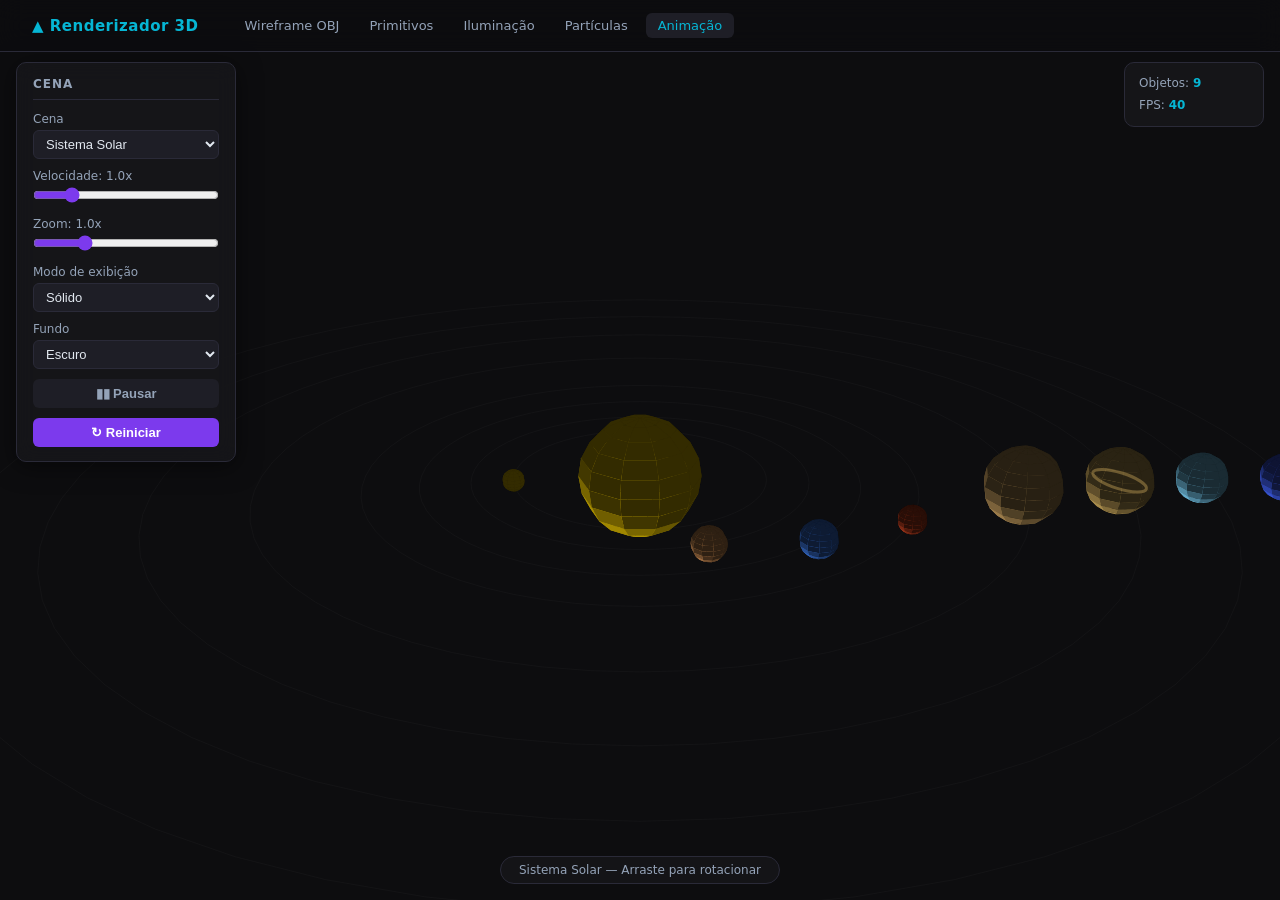
<file: animacao.html>
<!DOCTYPE html>
<html lang="pt-BR">
<head>
<meta charset="UTF-8">
<meta name="viewport" content="width=device-width, initial-scale=1.0">
<title>Animação — Renderizador 3D</title>
<link rel="stylesheet" href="style.css">
</head>
<body>

<nav class="navbar">
  <a href="index.html" class="brand">&#9650; Renderizador 3D</a>
  <a href="wireframe.html">Wireframe OBJ</a>
  <a href="primitivos.html">Primitivos</a>
  <a href="iluminacao.html">Iluminação</a>
  <a href="particulas.html">Partículas</a>
  <a href="animacao.html" class="active">Animação</a>
</nav>

<div class="panel" style="top:62px; left:16px; width:220px;">
  <h3>Cena</h3>

  <label>Cena</label>
  <select id="sceneSelect">
    <option value="solar">Sistema Solar</option>
    <option value="dna">Hélice de DNA</option>
    <option value="cubes">Cubos em Órbita</option>
    <option value="wave">Onda de Esferas</option>
    <option value="clock">Relógio 3D</option>
  </select>

  <label>Velocidade: <span id="speedVal">1.0</span>x</label>
  <input type="range" id="speedSlider" min="0.1" max="5" step="0.1" value="1">

  <label>Zoom: <span id="zoomVal">1.0</span>x</label>
  <input type="range" id="zoomSlider" min="0.3" max="3" step="0.05" value="1">

  <label>Modo de exibição</label>
  <select id="displayMode">
    <option value="solid">Sólido</option>
    <option value="wireframe">Wireframe</option>
    <option value="both">Ambos</option>
  </select>

  <label>Fundo</label>
  <select id="bgSelect">
    <option value="dark">Escuro</option>
    <option value="stars">Estrelas</option>
    <option value="grid">Grade</option>
  </select>

  <button id="pauseBtn" class="secondary">&#9646;&#9646; Pausar</button>
  <button id="resetBtn">&#8635; Reiniciar</button>
</div>

<div class="stats">
  Objetos: <span id="statObjs">0</span><br>
  FPS: <span id="statFps">0</span>
</div>

<div class="canvas-wrap">
  <canvas id="canvas"></canvas>
</div>

<div class="badge" id="badge">Sistema Solar — Arraste para rotacionar</div>

<script>
const canvas = document.getElementById("canvas");
const ctx = canvas.getContext("2d");

function resize() {
  canvas.width = canvas.parentElement.clientWidth;
  canvas.height = canvas.parentElement.clientHeight;
}
resize();
window.addEventListener("resize", resize);

let rotX = 0.4, rotY = 0;
let dragging = false, lastX = 0, lastY = 0;
let fps = 0, lastTime = performance.now(), frameCount = 0;
let time = 0;
let paused = false;
let stars = [];

const sceneSelect  = document.getElementById("sceneSelect");
const speedSlider  = document.getElementById("speedSlider");
const zoomSlider   = document.getElementById("zoomSlider");
const displayMode  = document.getElementById("displayMode");
const bgSelect     = document.getElementById("bgSelect");
const pauseBtn     = document.getElementById("pauseBtn");
const resetBtn     = document.getElementById("resetBtn");

function bindSlider(el, spanId, dec=1) {
  el.addEventListener("input", () => {
    document.getElementById(spanId).textContent = parseFloat(el.value).toFixed(dec);
  });
}
bindSlider(speedSlider, "speedVal");
bindSlider(zoomSlider,  "zoomVal");

sceneSelect.addEventListener("change", () => {
  time = 0;
  document.getElementById("badge").textContent = sceneSelect.options[sceneSelect.selectedIndex].text + " — Arraste para rotacionar";
});

pauseBtn.addEventListener("click", () => {
  paused = !paused;
  pauseBtn.textContent = paused ? "▶ Continuar" : "⏸ Pausar";
  pauseBtn.style.background = paused ? "var(--accent)" : "";
  pauseBtn.style.color = paused ? "#fff" : "";
});

resetBtn.addEventListener("click", () => { time = 0; rotX = 0.4; rotY = 0; });

canvas.addEventListener("mousedown", e => { dragging=true; lastX=e.clientX; lastY=e.clientY; });
window.addEventListener("mouseup", () => { dragging=false; });
window.addEventListener("mousemove", e => {
  if (!dragging) return;
  rotY += (e.clientX-lastX)*0.01;
  rotX += (e.clientY-lastY)*0.01;
  lastX=e.clientX; lastY=e.clientY;
});
canvas.addEventListener("wheel", e => {
  e.preventDefault();
  let z = parseFloat(zoomSlider.value);
  z *= e.deltaY > 0 ? 0.95 : 1.05;
  z = Math.max(0.3, Math.min(3, z));
  zoomSlider.value = z;
  document.getElementById("zoomVal").textContent = z.toFixed(2);
}, { passive: false });

// ===== MATH =====
function rotateVec(v) {
  let { x, y, z } = v;
  const cosX=Math.cos(rotX), sinX=Math.sin(rotX);
  let y1=y*cosX-z*sinX, z1=y*sinX+z*cosX;
  const cosY=Math.cos(rotY), sinY=Math.sin(rotY);
  let x1=x*cosY+z1*sinY, z2=-x*sinY+z1*cosY;
  return { x:x1, y:y1, z:z2 };
}

function project(v) {
  const zoom = parseFloat(zoomSlider.value);
  const d=5, s=d/(d-v.z)*280*zoom;
  return { x:v.x*s+canvas.width/2, y:-v.y*s+canvas.height/2, z:v.z };
}

function normalize(v) {
  const l=Math.sqrt(v.x*v.x+v.y*v.y+v.z*v.z)||1;
  return {x:v.x/l,y:v.y/l,z:v.z/l};
}

function dot(a,b) { return a.x*b.x+a.y*b.y+a.z*b.z; }

// ===== GEOMETRY =====
function makeSphereGeo(segs) {
  const v=[], f=[];
  for (let lat=0; lat<=segs; lat++) {
    const theta=lat*Math.PI/segs;
    for (let lon=0; lon<=segs; lon++) {
      const phi=lon*2*Math.PI/segs;
      v.push({x:Math.sin(theta)*Math.cos(phi),y:Math.cos(theta),z:Math.sin(theta)*Math.sin(phi)});
    }
  }
  for (let lat=0; lat<segs; lat++) {
    for (let lon=0; lon<segs; lon++) {
      const a=lat*(segs+1)+lon, b=a+segs+1;
      f.push([a,b,b+1,a+1]);
    }
  }
  return {v,f};
}

function makeCubeGeo() {
  const s=1;
  return {
    v:[
      {x:-s,y:-s,z:-s},{x:s,y:-s,z:-s},{x:s,y:s,z:-s},{x:-s,y:s,z:-s},
      {x:-s,y:-s,z:s},{x:s,y:-s,z:s},{x:s,y:s,z:s},{x:-s,y:s,z:s}
    ],
    f:[[0,1,2,3],[7,6,5,4],[0,1,5,4],[3,2,6,7],[0,3,7,4],[1,2,6,5]]
  };
}

const sphereGeo = makeSphereGeo(10);
const cubeGeo   = makeCubeGeo();

// ===== DRAW OBJECT =====
function drawObject(geo, transform, color, alpha=1) {
  const mode = displayMode.value;
  const light = normalize({x:1,y:2,z:2});

  const verts = geo.v.map(v => {
    const sv = { x:v.x*transform.scale, y:v.y*transform.scale, z:v.z*transform.scale };
    // Local rotation
    if (transform.localRotY !== undefined) {
      const c=Math.cos(transform.localRotY), s=Math.sin(transform.localRotY);
      const x1=sv.x*c+sv.z*s, z1=-sv.x*s+sv.z*c;
      sv.x=x1; sv.z=z1;
    }
    if (transform.localRotX !== undefined) {
      const c=Math.cos(transform.localRotX), s=Math.sin(transform.localRotX);
      const y1=sv.y*c-sv.z*s, z1=sv.y*s+sv.z*c;
      sv.y=y1; sv.z=z1;
    }
    return {
      x: sv.x + transform.x,
      y: sv.y + transform.y,
      z: sv.z + transform.z
    };
  });

  const rotated   = verts.map(v => rotateVec(v));
  const projected = rotated.map(v => project(v));

  const sorted = geo.f.map(face => {
    let avgZ=0;
    for (const i of face) avgZ+=rotated[i].z;
    return { face, avgZ: avgZ/face.length };
  }).sort((a,b)=>a.avgZ-b.avgZ);

  const col = typeof color === "string" ? hexToRgb(color) : color;

  for (const { face } of sorted) {
    const pts3d = face.map(i=>rotated[i]);
    const pts2d = face.map(i=>projected[i]);

    if (mode==="solid"||mode==="both") {
      const n = computeFaceNormal(pts3d);
      const diff = Math.max(0, dot(n, light));
      const intensity = 0.2 + diff*0.8;
      ctx.fillStyle = `rgba(${Math.round(col.r*intensity)},${Math.round(col.g*intensity)},${Math.round(col.b*intensity)},${alpha})`;
      ctx.beginPath();
      pts2d.forEach((p,i)=>i===0?ctx.moveTo(p.x,p.y):ctx.lineTo(p.x,p.y));
      ctx.closePath();
      ctx.fill();
    }

    if (mode==="wireframe"||mode==="both") {
      ctx.strokeStyle = `rgba(${col.r},${col.g},${col.b},${alpha*0.6})`;
      ctx.lineWidth = 0.5;
      ctx.beginPath();
      pts2d.forEach((p,i)=>i===0?ctx.moveTo(p.x,p.y):ctx.lineTo(p.x,p.y));
      ctx.closePath();
      ctx.stroke();
    }
  }
}

function computeFaceNormal(pts) {
  if (pts.length<3) return {x:0,y:1,z:0};
  const a=pts[0],b=pts[1],c=pts[2];
  const ux=b.x-a.x,uy=b.y-a.y,uz=b.z-a.z;
  const vx=c.x-a.x,vy=c.y-a.y,vz=c.z-a.z;
  return normalize({x:uy*vz-uz*vy,y:uz*vx-ux*vz,z:ux*vy-uy*vx});
}

function hexToRgb(hex) {
  return {
    r:parseInt(hex.slice(1,3),16),
    g:parseInt(hex.slice(3,5),16),
    b:parseInt(hex.slice(5,7),16)
  };
}

// ===== SCENES =====
const solarSystem = [
  { name:"Sol",     r:0,    speed:0,     size:0.22, color:"#FFD700", tilt:0 },
  { name:"Mercúrio",r:0.45, speed:4.15,  size:0.04, color:"#aaa",    tilt:0.1 },
  { name:"Vênus",   r:0.60, speed:1.62,  size:0.06, color:"#e8a060", tilt:0.05 },
  { name:"Terra",   r:0.78, speed:1.00,  size:0.065,color:"#4488ff", tilt:0.41 },
  { name:"Marte",   r:0.98, speed:0.53,  size:0.05, color:"#cc4422", tilt:0.44 },
  { name:"Júpiter", r:1.35, speed:0.084, size:0.14, color:"#c8a060", tilt:0.05 },
  { name:"Saturno", r:1.70, speed:0.034, size:0.12, color:"#d4b060", tilt:0.47 },
  { name:"Urano",   r:2.00, speed:0.012, size:0.09, color:"#80d8ff", tilt:1.71 },
  { name:"Netuno",  r:2.30, speed:0.006, size:0.085,color:"#4466ff", tilt:0.49 },
];

function drawStars() {
  if (stars.length === 0) {
    for (let i=0; i<300; i++) {
      stars.push({
        x: Math.random()*canvas.width,
        y: Math.random()*canvas.height,
        r: Math.random()*1.5,
        a: 0.3+Math.random()*0.7
      });
    }
  }
  for (const s of stars) {
    ctx.beginPath();
    ctx.arc(s.x, s.y, s.r, 0, Math.PI*2);
    ctx.fillStyle = `rgba(255,255,255,${s.a})`;
    ctx.fill();
  }
}

function drawGrid() {
  ctx.strokeStyle = "rgba(255,255,255,0.05)";
  ctx.lineWidth = 1;
  const step = 60;
  for (let x=0; x<canvas.width; x+=step) {
    ctx.beginPath(); ctx.moveTo(x,0); ctx.lineTo(x,canvas.height); ctx.stroke();
  }
  for (let y=0; y<canvas.height; y+=step) {
    ctx.beginPath(); ctx.moveTo(0,y); ctx.lineTo(canvas.width,y); ctx.stroke();
  }
}

function sceneSolar(t, speed) {
  document.getElementById("statObjs").textContent = solarSystem.length;

  // Draw orbit rings
  for (const planet of solarSystem) {
    if (planet.r === 0) continue;
    const pts = [];
    for (let i=0; i<=64; i++) {
      const a = i*2*Math.PI/64;
      const rv = rotateVec({x:Math.cos(a)*planet.r, y:0, z:Math.sin(a)*planet.r});
      pts.push(project(rv));
    }
    ctx.beginPath();
    pts.forEach((p,i)=>i===0?ctx.moveTo(p.x,p.y):ctx.lineTo(p.x,p.y));
    ctx.strokeStyle="rgba(255,255,255,0.06)";
    ctx.lineWidth=0.5;
    ctx.stroke();
  }

  // Draw planets
  for (const planet of solarSystem) {
    const angle = t * planet.speed * speed;
    const x = Math.cos(angle) * planet.r;
    const z = Math.sin(angle) * planet.r;
    drawObject(sphereGeo, {
      x, y:0, z,
      scale: planet.size,
      localRotY: angle * 2
    }, planet.color);

    // Saturn rings
    if (planet.name === "Saturno") {
      ctx.save();
      const center = project(rotateVec({x,y:0,z}));
      ctx.strokeStyle = "rgba(212,176,96,0.4)";
      ctx.lineWidth = 3;
      ctx.beginPath();
      ctx.ellipse(center.x, center.y, 28, 8, 0.3, 0, Math.PI*2);
      ctx.stroke();
      ctx.restore();
    }
  }
}

function sceneDNA(t, speed) {
  const count = 30;
  document.getElementById("statObjs").textContent = count*2;
  const colors = ["#00e5ff","#ff4081","#69ff47","#ffea00"];
  for (let i=0; i<count; i++) {
    const angle = (i/count)*Math.PI*6 + t*speed*0.5;
    const y = (i/count)*3 - 1.5;
    const r = 0.6;

    // Strand A
    drawObject(sphereGeo, {
      x: Math.cos(angle)*r, y, z: Math.sin(angle)*r,
      scale: 0.08
    }, colors[i%2]);

    // Strand B (opposite)
    drawObject(sphereGeo, {
      x: Math.cos(angle+Math.PI)*r, y, z: Math.sin(angle+Math.PI)*r,
      scale: 0.08
    }, colors[(i+2)%4]);

    // Rungs (every 3)
    if (i%3===0) {
      const ax = Math.cos(angle)*r, az = Math.sin(angle)*r;
      const bx = Math.cos(angle+Math.PI)*r, bz = Math.sin(angle+Math.PI)*r;
      const pa = project(rotateVec({x:ax,y,z:az}));
      const pb = project(rotateVec({x:bx,y,z:bz}));
      ctx.beginPath();
      ctx.moveTo(pa.x,pa.y); ctx.lineTo(pb.x,pb.y);
      ctx.strokeStyle="rgba(255,255,255,0.2)";
      ctx.lineWidth=1;
      ctx.stroke();
    }
  }
}

function sceneCubes(t, speed) {
  const count = 8;
  document.getElementById("statObjs").textContent = count;
  const colors = ["#7c3aed","#06b6d4","#f59e0b","#ef4444","#22c55e","#ec4899","#8b5cf6","#14b8a6"];
  for (let i=0; i<count; i++) {
    const baseAngle = (i/count)*Math.PI*2;
    const angle = baseAngle + t*speed*0.3;
    const r = 1.0 + 0.3*Math.sin(t*speed*0.5+i);
    const y = 0.4*Math.sin(t*speed*0.7+i*1.3);
    drawObject(cubeGeo, {
      x: Math.cos(angle)*r, y, z: Math.sin(angle)*r,
      scale: 0.12,
      localRotY: t*speed*(0.5+i*0.1),
      localRotX: t*speed*(0.3+i*0.07)
    }, colors[i]);
  }

  // Central cube
  drawObject(cubeGeo, {
    x:0, y:0, z:0,
    scale: 0.25,
    localRotY: t*speed*0.4,
    localRotX: t*speed*0.2
  }, "#ffffff");
}

function sceneWave(t, speed) {
  const cols = 10, rows = 10;
  document.getElementById("statObjs").textContent = cols*rows;
  for (let i=0; i<cols; i++) {
    for (let j=0; j<rows; j++) {
      const x = (i/(cols-1)-0.5)*2.5;
      const z = (j/(rows-1)-0.5)*2.5;
      const dist = Math.sqrt(x*x+z*z);
      const y = 0.3*Math.sin(dist*4 - t*speed*2);
      const hue = (i*36+j*18+t*speed*20)%360;
      const col = `hsl(${hue},80%,60%)`;
      drawObject(sphereGeo, { x, y, z, scale:0.08 }, col);
    }
  }
}

function sceneClock(t, speed) {
  document.getElementById("statObjs").textContent = "12+3";

  // Clock face markers
  for (let i=0; i<12; i++) {
    const a = (i/12)*Math.PI*2 - Math.PI/2;
    const r = 1.2;
    drawObject(sphereGeo, {
      x: Math.cos(a)*r, y:0, z: Math.sin(a)*r,
      scale: i%3===0 ? 0.06 : 0.035
    }, i%3===0 ? "#ffffff" : "#888888");
  }

  // Hands
  const now = new Date();
  const secAngle  = (now.getSeconds()/60)*Math.PI*2 - Math.PI/2;
  const minAngle  = (now.getMinutes()/60)*Math.PI*2 - Math.PI/2;
  const hourAngle = (now.getHours()%12/12)*Math.PI*2 - Math.PI/2;

  function drawHand(angle, length, color, width) {
    const tip = project(rotateVec({x:Math.cos(angle)*length,y:0,z:Math.sin(angle)*length}));
    const base= project(rotateVec({x:0,y:0,z:0}));
    ctx.beginPath();
    ctx.moveTo(base.x,base.y);
    ctx.lineTo(tip.x,tip.y);
    ctx.strokeStyle=color;
    ctx.lineWidth=width;
    ctx.stroke();
  }

  drawHand(hourAngle, 0.7, "#ffffff", 4);
  drawHand(minAngle,  1.0, "#aaaaaa", 2.5);
  drawHand(secAngle,  1.15,"#ef4444", 1.5);

  // Center dot
  const c = project(rotateVec({x:0,y:0,z:0}));
  ctx.beginPath();
  ctx.arc(c.x,c.y,5,0,Math.PI*2);
  ctx.fillStyle="#ffffff";
  ctx.fill();
}

// ===== RENDER LOOP =====
function render(ts) {
  frameCount++;
  if (ts-lastTime>=1000) {
    fps=frameCount; frameCount=0; lastTime=ts;
    document.getElementById("statFps").textContent=fps;
  }

  const bg = bgSelect.value;
  ctx.fillStyle="#0d0d0f";
  ctx.fillRect(0,0,canvas.width,canvas.height);
  if (bg==="stars") drawStars();
  if (bg==="grid")  drawGrid();

  const speed = parseFloat(speedSlider.value);
  if (!paused) time += 0.016;

  const scene = sceneSelect.value;
  if (scene==="solar")  sceneSolar(time, speed);
  else if (scene==="dna")    sceneDNA(time, speed);
  else if (scene==="cubes")  sceneCubes(time, speed);
  else if (scene==="wave")   sceneWave(time, speed);
  else if (scene==="clock")  sceneClock(time, speed);

  requestAnimationFrame(render);
}

requestAnimationFrame(render);
</script>
</body>
</html>
</file>
<file: style.css>
/* ===== RESET & BASE ===== */
*, *::before, *::after { box-sizing: border-box; margin: 0; padding: 0; }

:root {
  --bg: #0d0d0f;
  --surface: #16161a;
  --surface2: #1e1e26;
  --border: #2a2a38;
  --accent: #7c3aed;
  --accent2: #06b6d4;
  --accent3: #f59e0b;
  --text: #e2e8f0;
  --text-muted: #94a3b8;
  --radius: 10px;
  --shadow: 0 4px 24px rgba(0,0,0,0.5);
}

html, body {
  height: 100%;
  background: var(--bg);
  color: var(--text);
  font-family: 'Segoe UI', system-ui, sans-serif;
  overflow: hidden;
}

canvas {
  display: block;
  width: 100vw;
  height: 100vh;
}

/* ===== NAVBAR ===== */
.navbar {
  position: fixed;
  top: 0; left: 0; right: 0;
  height: 52px;
  background: rgba(13,13,15,0.92);
  backdrop-filter: blur(12px);
  border-bottom: 1px solid var(--border);
  display: flex;
  align-items: center;
  padding: 0 20px;
  gap: 6px;
  z-index: 100;
}

.navbar .brand {
  font-weight: 700;
  font-size: 15px;
  color: var(--accent2);
  margin-right: 16px;
  text-decoration: none;
  letter-spacing: 0.5px;
}

.navbar a {
  color: var(--text-muted);
  text-decoration: none;
  font-size: 13px;
  padding: 5px 12px;
  border-radius: 6px;
  transition: background 0.15s, color 0.15s;
}

.navbar a:hover, .navbar a.active {
  background: var(--surface2);
  color: var(--text);
}

.navbar a.active {
  color: var(--accent2);
}

/* ===== PANEL ===== */
.panel {
  position: fixed;
  background: rgba(22,22,26,0.92);
  backdrop-filter: blur(10px);
  border: 1px solid var(--border);
  border-radius: var(--radius);
  padding: 14px 16px;
  z-index: 50;
  min-width: 200px;
  box-shadow: var(--shadow);
}

.panel h3 {
  font-size: 12px;
  font-weight: 600;
  text-transform: uppercase;
  letter-spacing: 1px;
  color: var(--text-muted);
  margin-bottom: 12px;
  border-bottom: 1px solid var(--border);
  padding-bottom: 8px;
}

.panel label {
  display: block;
  font-size: 12px;
  color: var(--text-muted);
  margin-bottom: 4px;
  margin-top: 10px;
}

.panel input[type=range] {
  width: 100%;
  accent-color: var(--accent);
  cursor: pointer;
}

.panel input[type=color] {
  width: 100%;
  height: 28px;
  border: 1px solid var(--border);
  border-radius: 4px;
  background: none;
  cursor: pointer;
}

.panel select {
  width: 100%;
  background: var(--surface2);
  color: var(--text);
  border: 1px solid var(--border);
  border-radius: 6px;
  padding: 5px 8px;
  font-size: 13px;
  cursor: pointer;
  outline: none;
}

.panel button {
  width: 100%;
  margin-top: 10px;
  padding: 7px 12px;
  background: var(--accent);
  color: #fff;
  border: none;
  border-radius: 6px;
  font-size: 13px;
  font-weight: 600;
  cursor: pointer;
  transition: opacity 0.15s;
}

.panel button:hover { opacity: 0.85; }
.panel button.secondary {
  background: var(--surface2);
  color: var(--text-muted);
}

/* ===== INFO BADGE ===== */
.badge {
  position: fixed;
  bottom: 16px;
  left: 50%;
  transform: translateX(-50%);
  background: rgba(22,22,26,0.88);
  border: 1px solid var(--border);
  border-radius: 20px;
  padding: 6px 18px;
  font-size: 12px;
  color: var(--text-muted);
  z-index: 50;
  pointer-events: none;
  white-space: nowrap;
}

/* ===== STATS ===== */
.stats {
  position: fixed;
  top: 62px;
  right: 16px;
  background: rgba(22,22,26,0.88);
  border: 1px solid var(--border);
  border-radius: var(--radius);
  padding: 10px 14px;
  font-size: 12px;
  color: var(--text-muted);
  z-index: 50;
  line-height: 1.8;
  min-width: 140px;
}

.stats span { color: var(--accent2); font-weight: 600; }

/* ===== CANVAS WRAPPER ===== */
.canvas-wrap {
  position: fixed;
  inset: 0;
  top: 52px;
}

.canvas-wrap canvas {
  width: 100%;
  height: 100%;
}

/* ===== HOME PAGE ===== */
.home-wrap {
  position: fixed;
  inset: 0;
  top: 52px;
  display: flex;
  align-items: center;
  justify-content: center;
  overflow: auto;
}

.home-grid {
  display: grid;
  grid-template-columns: repeat(auto-fit, minmax(260px, 1fr));
  gap: 20px;
  padding: 40px 32px;
  max-width: 1100px;
  width: 100%;
}

.card {
  background: var(--surface);
  border: 1px solid var(--border);
  border-radius: 14px;
  padding: 28px 24px;
  text-decoration: none;
  color: var(--text);
  transition: transform 0.18s, border-color 0.18s, box-shadow 0.18s;
  display: flex;
  flex-direction: column;
  gap: 10px;
  position: relative;
  overflow: hidden;
}

.card::before {
  content: '';
  position: absolute;
  inset: 0;
  opacity: 0;
  transition: opacity 0.18s;
  border-radius: 14px;
}

.card:hover { transform: translateY(-4px); box-shadow: 0 12px 40px rgba(0,0,0,0.5); }
.card:hover::before { opacity: 1; }

.card.c1::before { background: linear-gradient(135deg, rgba(124,58,237,0.08), transparent); }
.card.c2::before { background: linear-gradient(135deg, rgba(6,182,212,0.08), transparent); }
.card.c3::before { background: linear-gradient(135deg, rgba(245,158,11,0.08), transparent); }
.card.c4::before { background: linear-gradient(135deg, rgba(239,68,68,0.08), transparent); }
.card.c5::before { background: linear-gradient(135deg, rgba(34,197,94,0.08), transparent); }

.card:hover.c1 { border-color: rgba(124,58,237,0.5); }
.card:hover.c2 { border-color: rgba(6,182,212,0.5); }
.card:hover.c3 { border-color: rgba(245,158,11,0.5); }
.card:hover.c4 { border-color: rgba(239,68,68,0.5); }
.card:hover.c5 { border-color: rgba(34,197,94,0.5); }

.card-icon {
  font-size: 32px;
  line-height: 1;
}

.card-title {
  font-size: 17px;
  font-weight: 700;
}

.card-desc {
  font-size: 13px;
  color: var(--text-muted);
  line-height: 1.6;
}

.card-tag {
  display: inline-block;
  font-size: 11px;
  padding: 2px 8px;
  border-radius: 20px;
  font-weight: 600;
  margin-top: 4px;
  align-self: flex-start;
}

.tag-purple { background: rgba(124,58,237,0.2); color: #a78bfa; }
.tag-cyan   { background: rgba(6,182,212,0.2);  color: #67e8f9; }
.tag-amber  { background: rgba(245,158,11,0.2); color: #fcd34d; }
.tag-red    { background: rgba(239,68,68,0.2);  color: #fca5a5; }
.tag-green  { background: rgba(34,197,94,0.2);  color: #86efac; }

.home-title {
  text-align: center;
  padding: 40px 32px 0;
  max-width: 1100px;
  width: 100%;
}

.home-title h1 {
  font-size: 36px;
  font-weight: 800;
  background: linear-gradient(90deg, var(--accent2), var(--accent));
  -webkit-background-clip: text;
  -webkit-text-fill-color: transparent;
  background-clip: text;
  margin-bottom: 8px;
}

.home-title p {
  color: var(--text-muted);
  font-size: 15px;
}

.home-inner {
  display: flex;
  flex-direction: column;
  align-items: center;
  width: 100%;
}
</file>
